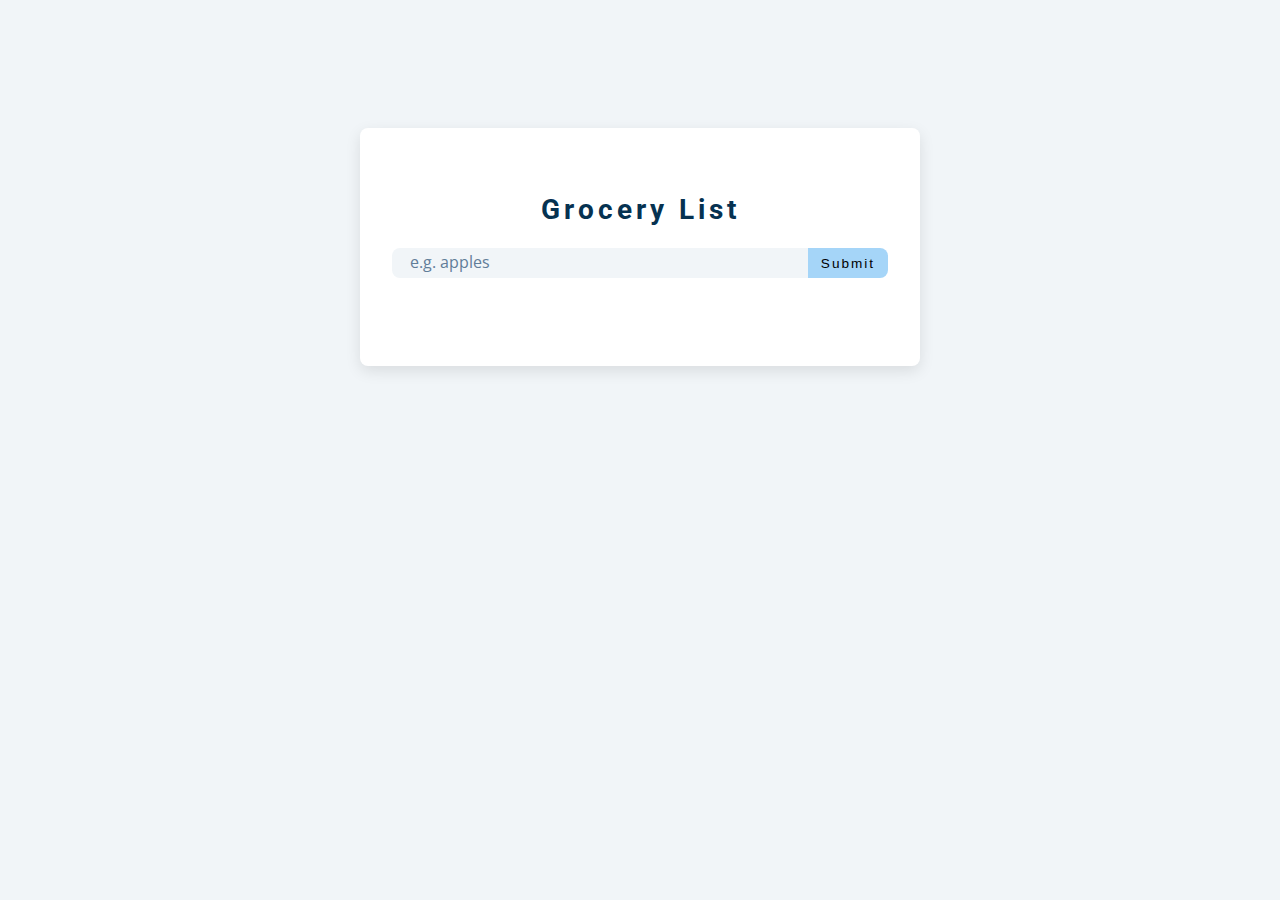
<file: Grocery setup/index.html>
<!DOCTYPE html>
<html lang="en">
  <head>
    <meta charset="UTF-8" />
    <meta name="viewport" content="width=device-width, initial-scale=1.0" />
    <title>Grocery Bud</title>
    <!-- font-awesome -->
    <link
      rel="stylesheet"
      href="https://cdnjs.cloudflare.com/ajax/libs/font-awesome/5.14.0/css/all.min.css"
    />
    <!-- styles -->
    <link rel="stylesheet" href="styles.css" />
  </head>
  <body>
    <section class="section-center">
      <!-- form -->
      <form class="grocery-form">
        <p class="alert"></p>
        <h3>grocery list</h3>
        <div class="form-control">
          <input type="text" id="grocery" placeholder="e.g. apples" />
          <button type="submit" class="submit-btn"> submit </button>
        </div>
      </form>
      <!-- list -->
      <div class="grocery-container">
        <div class="grocery-list"></div>
        <button class="clear-btn"> clear items </button>
      </div>
    </section>
    <!-- javascript -->
    <script src="app.js"></script>
  </body>
</html>
</file>
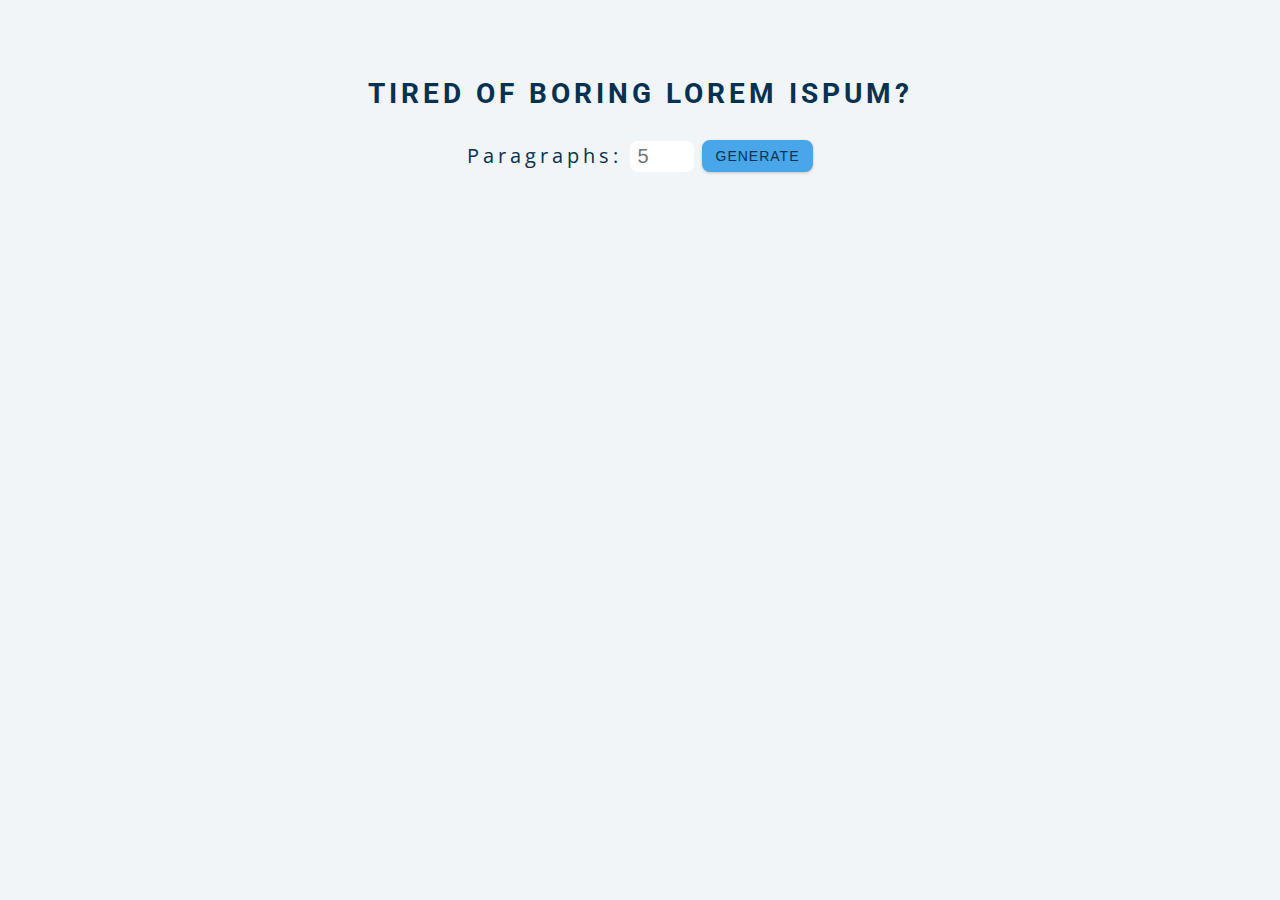
<file: Lorem-ispum setup/index.html>
<!DOCTYPE html>
<html lang="en">
  <head>
    <meta charset="UTF-8" />
    <meta name="viewport" content="width=device-width, initial-scale=1.0" />
    <title>Lorem Ipsum</title>

    <!-- styles -->
    <link rel="stylesheet" href="styles.css" />
  </head>
  <body>
    <section class="section-center">
      <h3>tired of boring lorem ispum?</h3>
      <form class="lorem-form">
        <label for="amount">paragraphs:</label>
        <input type="number" name="amount" id="amount" placeholder="5" />
        <button type="submit" class="btn">generate </button>
      </form>
      <article class="lorem-text"></article>
    </section>
    <!-- javascript -->
    <script src="app.js"></script>
  </body>
</html>
</file>
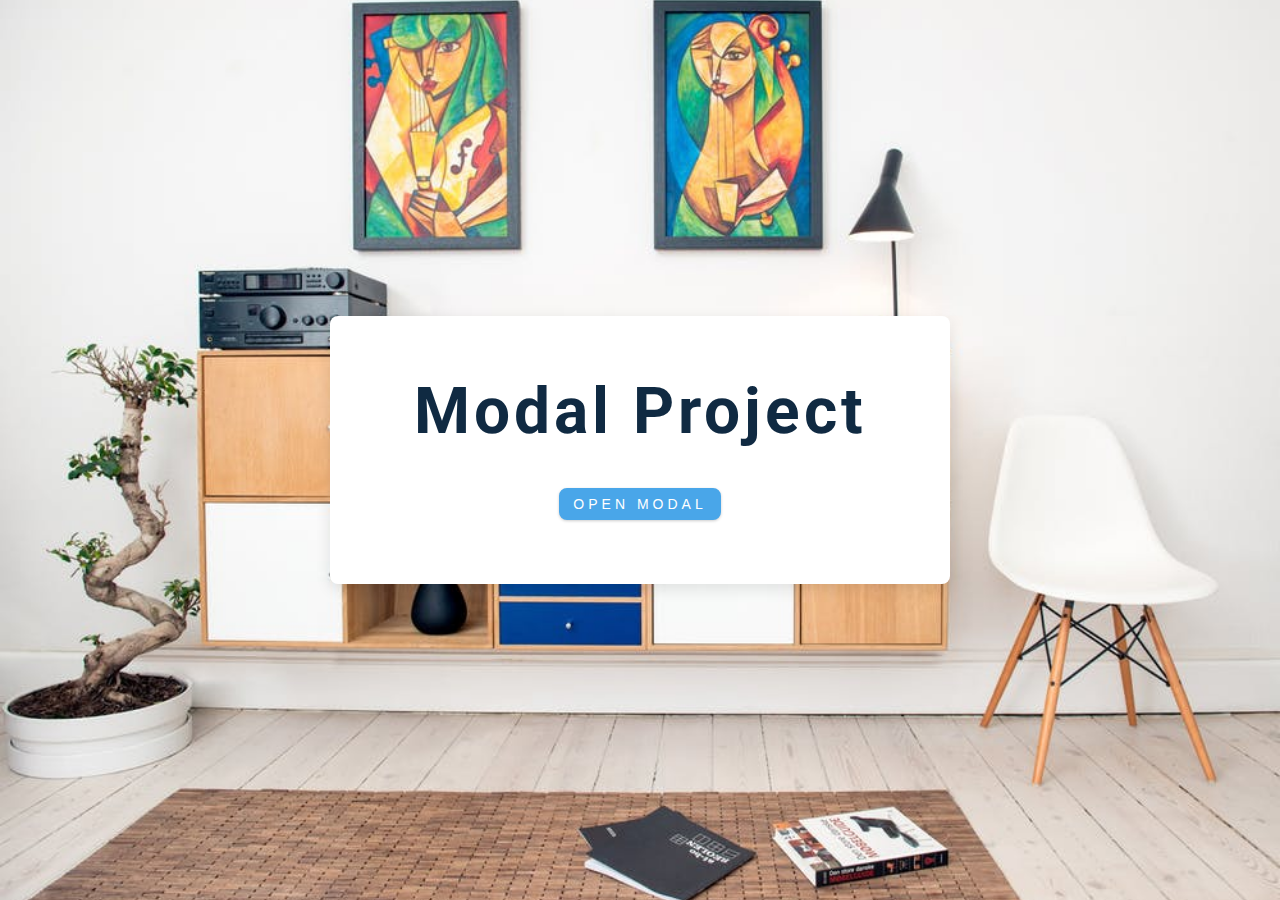
<file: Modal setup/index.html>
<!DOCTYPE html>
<html lang="en">
  <head>
    <meta charset="UTF-8" />
    <meta name="viewport" content="width=device-width, initial-scale=1.0" />
    <title>Modal</title>
    <!-- font-awesome -->
    <link
      rel="stylesheet"
      href="https://cdnjs.cloudflare.com/ajax/libs/font-awesome/5.14.0/css/all.min.css"
    />
    <!-- styles -->
    <link rel="stylesheet" href="styles.css" />
  </head>
  <body>
    <!-- hero -->
    <header class="hero">
      <div class="banner">
        <h1> modal project </h1>
        <button class="btn modal-btn">
          open modal
        </button>
      </div>
    </header>
    <!-- end of hero -->
    <!-- modal -->
    <div class="modal-overlay">
      <div class="modal-container">
       <h3> modal content </h3>
       <button class="close-btn">
         <i class="fas fa-times"></i>
       </button>
      </div>
    </div>
    <!-- javascript -->
    <script src="app.js"></script>
  </body>
</html>
</file>
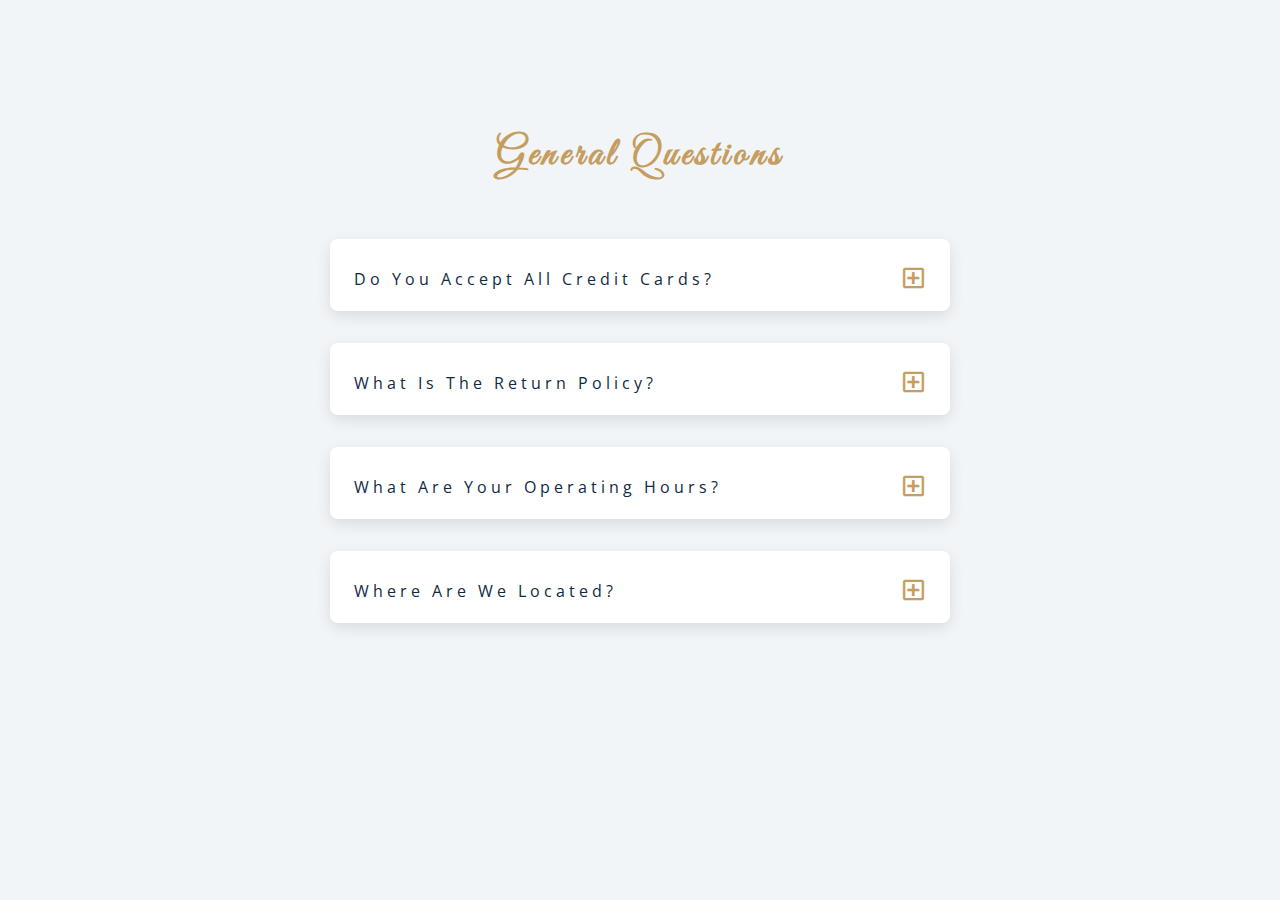
<file: Questions setup/index.html>
<!DOCTYPE html>
<html lang="en">
  <head>
    <meta charset="UTF-8" />
    <meta name="viewport" content="width=device-width, initial-scale=1.0" />
    <title>Q & A</title>
    <!-- font-awesome -->
    <link
      rel="stylesheet"
      href="https://cdnjs.cloudflare.com/ajax/libs/font-awesome/5.14.0/css/all.min.css"
    />
    <!-- extra fonts -->
    <link
      href="https://fonts.googleapis.com/css?family=Great+Vibes&display=swap"
      rel="stylesheet"
    />
    <!-- styles -->
    <link rel="stylesheet" href="styles.css" />
  </head>
  <body>
    <section class="questions">
      <!-- title -->
      <div class="title">
        <h2> general questions </h2>
      </div>
      <!-- questions -->
      <div class="section-center">
        <!-- single questions -->
        <article class="question">
        <!-- question title-->
          <div class="question-title">
         <p>Do you accept all credit cards?</p>
         <button type="button" class="question-btn">
           <span class="plus-icon">
             <i class="far fa-plus-square"></i>
           </span>
           <span class="minus-icon">
             <i class="far fa-minus-square"></i>
           </span>
         </button>
         </div>
         <div class="question-text">
           <p> We only accept major credit cards. Call us to see if you card is valid.</p>
         </div>
         </article>
        <!-- end single questions -->
             <!-- single questions -->
             <article class="question">
              <!-- question title-->
                <div class="question-title">
               <p>What is the return policy?</p>
               <button type="button" class="question-btn">
                 <span class="plus-icon">
                   <i class="far fa-plus-square"></i>
                 </span>
                 <span class="minus-icon">
                   <i class="far fa-minus-square"></i>
                 </span>
               </button>
               </div>
               <div class="question-text">
                 <p> Anything purchased from us can be returned within 60 days as long as it is not used, and has the original tags.</p>
               </div>
               </article>
              <!-- end single questions -->
                   <!-- single questions -->
        <article class="question">
          <!-- question title-->
            <div class="question-title">
           <p>What are your operating hours?</p>
           <button type="button" class="question-btn">
             <span class="plus-icon">
               <i class="far fa-plus-square"></i>
             </span>
             <span class="minus-icon">
               <i class="far fa-minus-square"></i>
             </span> 
           </button>
           </div>
           <div class="question-text">
             <p>Monday-Friday: 9am-5pm <br> Saturday & Sunday: 10am-2pm</p>
           </div>
           </article>
          <!-- end single questions -->
          <!-- single questions -->
        <article class="question">
          <!-- question title-->
            <div class="question-title">
           <p>Where are we located?</p>
           <button type="button" class="question-btn">
             <span class="plus-icon">
               <i class="far fa-plus-square"></i>
             </span>
             <span class="minus-icon">
               <i class="far fa-minus-square"></i>
             </span> 
           </button>
           </div>
           <div class="question-text">
             <p>We are located at 1234 ABC Street in Delta, B.C.</p>
           </div>
           </article>
          <!-- end single questions -->
      </div>
    </section>
    <!-- javascript -->
    <script src="app.js"></script>
  </body>
</html>
</file>
<file: Grocery setup/styles.css>
/*
=============== 
Fonts
===============
*/
@import url("https://fonts.googleapis.com/css?family=Open+Sans|Roboto:400,700&display=swap");

/*
=============== 
Variables
===============
*/

:root {
  /* dark shades of primary color*/
  --clr-primary-1: hsl(205, 86%, 17%);
  --clr-primary-2: hsl(205, 77%, 27%);
  --clr-primary-3: hsl(205, 72%, 37%);
  --clr-primary-4: hsl(205, 63%, 48%);
  /* primary/main color */
  --clr-primary-5: #49a6e9;
  /* lighter shades of primary color */
  --clr-primary-6: hsl(205, 89%, 70%);
  --clr-primary-7: hsl(205, 90%, 76%);
  --clr-primary-8: hsl(205, 86%, 81%);
  --clr-primary-9: hsl(205, 90%, 88%);
  --clr-primary-10: hsl(205, 100%, 96%);
  /* darkest grey - used for headings */
  --clr-grey-1: hsl(209, 61%, 16%);
  --clr-grey-2: hsl(211, 39%, 23%);
  --clr-grey-3: hsl(209, 34%, 30%);
  --clr-grey-4: hsl(209, 28%, 39%);
  /* grey used for paragraphs */
  --clr-grey-5: hsl(210, 22%, 49%);
  --clr-grey-6: hsl(209, 23%, 60%);
  --clr-grey-7: hsl(211, 27%, 70%);
  --clr-grey-8: hsl(210, 31%, 80%);
  --clr-grey-9: hsl(212, 33%, 89%);
  --clr-grey-10: hsl(210, 36%, 96%);
  --clr-white: #fff;
  --clr-red-dark: hsl(360, 67%, 44%);
  --clr-red-light: hsl(360, 71%, 66%);
  --clr-green-dark: hsl(125, 67%, 44%);
  --clr-green-light: hsl(125, 71%, 66%);
  --clr-black: #222;
  --ff-primary: "Roboto", sans-serif;
  --ff-secondary: "Open Sans", sans-serif;
  --transition: all 0.3s linear;
  --spacing: 0.25rem;
  --radius: 0.5rem;
  --light-shadow: 0 5px 15px rgba(0, 0, 0, 0.1);
  --dark-shadow: 0 5px 15px rgba(0, 0, 0, 0.2);
  --max-width: 1170px;
  --fixed-width: 620px;
}
/*
=============== 
Global Styles
===============
*/

*,
::after,
::before {
  margin: 0;
  padding: 0;
  box-sizing: border-box;
}
body {
  font-family: var(--ff-secondary);
  background: var(--clr-grey-10);
  color: var(--clr-grey-1);
  line-height: 1.5;
  font-size: 0.875rem;
}
ul {
  list-style-type: none;
}
a {
  text-decoration: none;
}
img:not(.logo) {
  width: 100%;
}
img {
  display: block;
}

h1,
h2,
h3,
h4 {
  letter-spacing: var(--spacing);
  text-transform: capitalize;
  line-height: 1.25;
  margin-bottom: 0.75rem;
  font-family: var(--ff-primary);
}
h1 {
  font-size: 3rem;
}
h2 {
  font-size: 2rem;
}
h3 {
  font-size: 1.25rem;
}
h4 {
  font-size: 0.875rem;
}
p {
  margin-bottom: 1.25rem;
  color: var(--clr-grey-5);
}
@media screen and (min-width: 800px) {
  h1 {
    font-size: 4rem;
  }
  h2 {
    font-size: 2.5rem;
  }
  h3 {
    font-size: 1.75rem;
  }
  h4 {
    font-size: 1rem;
  }
  body {
    font-size: 1rem;
  }
  h1,
  h2,
  h3,
  h4 {
    line-height: 1;
  }
}
/*  global classes */

.btn {
  text-transform: uppercase;
  background: transparent;
  color: var(--clr-black);
  padding: 0.375rem 0.75rem;
  letter-spacing: var(--spacing);
  display: inline-block;
  transition: var(--transition);
  font-size: 0.875rem;
  border: 2px solid var(--clr-black);
  cursor: pointer;
  box-shadow: 0 1px 3px rgba(0, 0, 0, 0.2);
  border-radius: var(--radius);
}
.btn:hover {
  color: var(--clr-white);
  background: var(--clr-black);
}
/* section */
.section {
  padding: 5rem 0;
}

.section-center {
  width: 90vw;
  margin: 0 auto;
  max-width: 35rem;
  margin-top: 8rem;
}
@media screen and (min-width: 992px) {
  .section-center {
    width: 95vw;
  }
}
main {
  min-height: 100vh;
  display: grid;
  place-items: center;
}
/*
=============== 
Grocery List
===============
*/
.section-center {
  background: var(--clr-white);
  border-radius: var(--radius);
  box-shadow: var(--light-shadow);
  transition: var(--transition);
  padding: 2rem;
}
.section-center:hover {
  box-shadow: var(--dark-shadow);
}
.alert {
  margin-bottom: 1rem;
  height: 1.25rem;
  display: grid;
  align-items: center;
  text-align: center;
  font-size: 0.7rem;
  border-radius: 0.25rem;
  letter-spacing: var(--spacing);
  text-transform: capitalize;
}
.alert-danger {
  color: #721c24;
  background: #f8d7da;
}
.alert-success {
  color: #155724;
  background: #d4edda;
}
.grocery-form h3 {
  color: var(--clr-primary-1);
  margin-bottom: 1.5rem;
  text-align: center;
}
.form-control {
  display: flex;
  justify-content: center;
}
#grocery {
  padding: 0.25rem;
  padding-left: 1rem;
  background: var(--clr-grey-10);
  border-top-left-radius: var(--radius);
  border-bottom-left-radius: var(--radius);
  border-color: transparent;
  font-size: 1rem;
  flex: 1 0 auto;
  color: var(--clr-grey-5);
}
#grocery::placeholder {
  font-family: var(--ff-secondary);
  color: var(--clr-grey-5);
}
.submit-btn {
  background: var(--clr-primary-8);
  border-color: transparent;
  flex: 0 0 5rem;
  display: grid;
  align-items: center;
  padding: 0.25rem;
  text-transform: capitalize;
  letter-spacing: 2px;
  border-top-right-radius: var(--radius);
  border-bottom-right-radius: var(--radius);
  cursor: pointer;
  content: var(--clr-primary-5);
  transition: var(--transition);
  font-size: 0.85rem;
}
.submit-btn:hover {
  background: var(--clr-primary-5);
  color: var(--clr-white);
}

.grocery-container {
  margin-top: 2rem;
  transition: var(--transition);
  visibility: hidden;
}
.show-container {
  visibility: visible;
}
.grocery-item {
  display: flex;
  align-items: center;
  justify-content: space-between;
  margin-bottom: 0.5rem;
  transition: var(--transition);
  padding: 0.25rem 1rem;
  border-radius: var(--radius);
  text-transform: capitalize;
}
.grocery-item:hover {
  color: var(--clr-grey-5);
  background: var(--clr-grey-10);
}
.grocery-item:hover .title {
  color: var(--clr-grey-5);
}
.title {
  margin-bottom: 0;
  color: var(--clr-grey-1);
  letter-spacing: 2px;
  transition: var(--transition);
}
.edit-btn,
.delete-btn {
  background: transparent;
  border-color: transparent;
  cursor: pointer;
  font-size: 0.7rem;
  margin: 0 0.15rem;
  transition: var(--transition);
}
.edit-btn {
  color: var(--clr-green-light);
}
.edit-btn:hover {
  color: var(--clr-green-dark);
}
.delete-btn {
  color: var(--clr-red-light);
}
.delete-btn:hover {
  color: var(--clr-red-dark);
}
.clear-btn {
  text-transform: capitalize;
  width: 10rem;
  height: 1.5rem;
  display: grid;
  align-items: center;
  background: transparent;
  border-color: transparent;
  color: var(--clr-red-light);
  margin: 0 auto;
  font-size: 0.85rem;
  letter-spacing: var(--spacing);
  cursor: pointer;
  transition: var(--transition);
  margin-top: 1.25rem;
}
.clear-btn:hover {
  color: var(--clr-red-dark);
}
</file>
<file: Lorem-ispum setup/styles.css>
/*
=============== 
Fonts
===============
*/
@import url("https://fonts.googleapis.com/css?family=Open+Sans|Roboto:400,700&display=swap");

/*
=============== 
Variables
===============
*/

:root {
  /* dark shades of primary color*/
  --clr-primary-1: hsl(205, 86%, 17%);
  --clr-primary-2: hsl(205, 77%, 27%);
  --clr-primary-3: hsl(205, 72%, 37%);
  --clr-primary-4: hsl(205, 63%, 48%);
  /* primary/main color */
  --clr-primary-5: #49a6e9;
  /* lighter shades of primary color */
  --clr-primary-6: hsl(205, 89%, 70%);
  --clr-primary-7: hsl(205, 90%, 76%);
  --clr-primary-8: hsl(205, 86%, 81%);
  --clr-primary-9: hsl(205, 90%, 88%);
  --clr-primary-10: hsl(205, 100%, 96%);
  /* darkest grey - used for headings */
  --clr-grey-1: hsl(209, 61%, 16%);
  --clr-grey-2: hsl(211, 39%, 23%);
  --clr-grey-3: hsl(209, 34%, 30%);
  --clr-grey-4: hsl(209, 28%, 39%);
  /* grey used for paragraphs */
  --clr-grey-5: hsl(210, 22%, 49%);
  --clr-grey-6: hsl(209, 23%, 60%);
  --clr-grey-7: hsl(211, 27%, 70%);
  --clr-grey-8: hsl(210, 31%, 80%);
  --clr-grey-9: hsl(212, 33%, 89%);
  --clr-grey-10: hsl(210, 36%, 96%);
  --clr-white: #fff;
  --clr-red-dark: hsl(360, 67%, 44%);
  --clr-red-light: hsl(360, 71%, 66%);
  --clr-green-dark: hsl(125, 67%, 44%);
  --clr-green-light: hsl(125, 71%, 66%);
  --clr-black: #222;
  --ff-primary: "Roboto", sans-serif;
  --ff-secondary: "Open Sans", sans-serif;
  --transition: all 0.3s linear;
  --spacing: 0.25rem;
  --radius: 0.5rem;
  --light-shadow: 0 5px 15px rgba(0, 0, 0, 0.1);
  --dark-shadow: 0 5px 15px rgba(0, 0, 0, 0.2);
  --max-width: 1170px;
  --fixed-width: 620px;
}
/*
=============== 
Global Styles
===============
*/

*,
::after,
::before {
  margin: 0;
  padding: 0;
  box-sizing: border-box;
}
body {
  font-family: var(--ff-secondary);
  background: var(--clr-grey-10);
  color: var(--clr-grey-1);
  line-height: 1.5;
  font-size: 0.875rem;
}
ul {
  list-style-type: none;
}
a {
  text-decoration: none;
}
img:not(.logo) {
  width: 100%;
}
img {
  display: block;
}

h1,
h2,
h3,
h4 {
  letter-spacing: var(--spacing);
  text-transform: capitalize;
  line-height: 1.25;
  margin-bottom: 0.75rem;
  font-family: var(--ff-primary);
}
h1 {
  font-size: 3rem;
}
h2 {
  font-size: 2rem;
}
h3 {
  font-size: 1.25rem;
}
h4 {
  font-size: 0.875rem;
}
p {
  margin-bottom: 1.25rem;
  color: var(--clr-grey-5);
}
@media screen and (min-width: 800px) {
  h1 {
    font-size: 4rem;
  }
  h2 {
    font-size: 2.5rem;
  }
  h3 {
    font-size: 1.75rem;
  }
  h4 {
    font-size: 1rem;
  }
  body {
    font-size: 1rem;
  }
  h1,
  h2,
  h3,
  h4 {
    line-height: 1;
  }
}
/*  global classes */

.btn {
  text-transform: uppercase;
  background: var(--clr-primary-5);
  color: var(--clr-primary-1);
  padding: 0.375rem 0.75rem;
  letter-spacing: 1px;
  display: inline-block;
  transition: var(--transition);
  font-size: 0.875rem;
  border: 2px solid var(--clr-primary-5);
  cursor: pointer;
  box-shadow: 0 1px 3px rgba(0, 0, 0, 0.2);
  border-radius: var(--radius);
}
.btn:hover {
  color: var(--clr-primary-5);
  background: var(--clr-primary-8);
  border-color: var(--clr-primary-8);
}
/* section */
.section {
  padding: 5rem 0;
}

.section-center {
  width: 90vw;
  margin: 0 auto;
  max-width: 40rem;
  margin-top: 5rem;
  text-align: center;
}
@media screen and (min-width: 992px) {
  .section-center {
    width: 95vw;
  }
}
main {
  min-height: 100vh;
  display: grid;
  place-items: center;
}
/*
=============== 
Lorem Ipsum
===============
*/
h3 {
  text-transform: uppercase;
  color: var(--clr-primary-1);
}
.lorem-form {
  text-transform: capitalize;
  letter-spacing: var(--spacing);
  margin-top: 2rem;
  margin-bottom: 4rem;
  display: flex;
  justify-content: center;
  align-items: center;
}
label {
  font-size: 1.25rem;
  color: var(--clr-primary-1);
}
input {
  padding: 0.25rem 0.5rem;

  width: 4rem;
  border-radius: var(--radius);
  border: none;
  margin: 0 0.5rem;
  font-size: 1.25rem;
}
button {
  background: var(--clr-primary-10);
}
.result {
  margin-bottom: 2rem;
}
</file>
<file: Modal setup/styles.css>
/*
=============== 
Fonts
===============
*/
@import url("https://fonts.googleapis.com/css?family=Open+Sans|Roboto:400,700&display=swap");

/*
=============== 
Variables
===============
*/

:root {
  /* dark shades of primary color*/
  --clr-primary-1: hsl(205, 86%, 17%);
  --clr-primary-2: hsl(205, 77%, 27%);
  --clr-primary-3: hsl(205, 72%, 37%);
  --clr-primary-4: hsl(205, 63%, 48%);
  /* primary/main color */
  --clr-primary-5: #49a6e9;
  /* --clr-primary-5: rgb(73, 166, 233); */
  /* lighter shades of primary color */
  --clr-primary-6: hsl(205, 89%, 70%);
  --clr-primary-7: hsl(205, 90%, 76%);
  --clr-primary-8: hsl(205, 86%, 81%);
  --clr-primary-9: hsl(205, 90%, 88%);
  --clr-primary-10: hsl(205, 100%, 96%);
  /* darkest grey - used for headings */
  --clr-grey-1: hsl(209, 61%, 16%);
  --clr-grey-2: hsl(211, 39%, 23%);
  --clr-grey-3: hsl(209, 34%, 30%);
  --clr-grey-4: hsl(209, 28%, 39%);
  /* grey used for paragraphs */
  --clr-grey-5: hsl(210, 22%, 49%);
  --clr-grey-6: hsl(209, 23%, 60%);
  --clr-grey-7: hsl(211, 27%, 70%);
  --clr-grey-8: hsl(210, 31%, 80%);
  --clr-grey-9: hsl(212, 33%, 89%);
  --clr-grey-10: hsl(210, 36%, 96%);
  --clr-white: #fff;
  --clr-red-dark: hsl(360, 67%, 44%);
  --clr-red-light: hsl(360, 71%, 66%);
  --clr-green-dark: hsl(125, 67%, 44%);
  --clr-green-light: hsl(125, 71%, 66%);
  --clr-black: #222;
  --ff-primary: "Roboto", sans-serif;
  --ff-secondary: "Open Sans", sans-serif;
  --transition: all 0.3s linear;
  --spacing: 0.25rem;
  --radius: 0.5rem;
  --light-shadow: 0 5px 15px rgba(0, 0, 0, 0.1);
  --dark-shadow: 0 5px 15px rgba(0, 0, 0, 0.2);
  --max-width: 1170px;
  --fixed-width: 620px;
}
/*
=============== 
Global Styles
===============
*/

*,
::after,
::before {
  margin: 0;
  padding: 0;
  box-sizing: border-box;
}
body {
  font-family: var(--ff-secondary);
  background: var(--clr-grey-10);
  color: var(--clr-grey-1);
  line-height: 1.5;
  font-size: 0.875rem;
}
ul {
  list-style-type: none;
}
a {
  text-decoration: none;
}
img:not(.logo) {
  width: 100%;
}
img {
  display: block;
}

h1,
h2,
h3,
h4 {
  letter-spacing: var(--spacing);
  text-transform: capitalize;
  line-height: 1.25;
  margin-bottom: 0.75rem;
  font-family: var(--ff-primary);
}
h1 {
  font-size: 3rem;
}
h2 {
  font-size: 2rem;
}
h3 {
  font-size: 1.25rem;
}
h4 {
  font-size: 0.875rem;
}
p {
  margin-bottom: 1.25rem;
  color: var(--clr-grey-5);
}
@media screen and (min-width: 800px) {
  h1 {
    font-size: 4rem;
  }
  h2 {
    font-size: 2.5rem;
  }
  h3 {
    font-size: 1.75rem;
  }
  h4 {
    font-size: 1rem;
  }
  body {
    font-size: 1rem;
  }
  h1,
  h2,
  h3,
  h4 {
    line-height: 1;
  }
}
/*  global classes */

.btn {
  text-transform: uppercase;
  background: transparent;
  color: var(--clr-black);
  padding: 0.375rem 0.75rem;
  letter-spacing: var(--spacing);
  display: inline-block;
  transition: var(--transition);
  font-size: 0.875rem;
  border: 2px solid var(--clr-black);
  cursor: pointer;
  box-shadow: 0 1px 3px rgba(0, 0, 0, 0.2);
  border-radius: var(--radius);
}
.btn:hover {
  color: var(--clr-white);
  background: var(--clr-black);
}
/* section */
.section {
  padding: 5rem 0;
}

.section-center {
  width: 90vw;
  margin: 0 auto;
  max-width: 1170px;
}
@media screen and (min-width: 992px) {
  .section-center {
    width: 95vw;
  }
}
main {
  min-height: 100vh;
  display: grid;
  place-items: center;
}
/*
=============== 
Modal
===============
*/
.hero {
  min-height: 100vh;
  background: url("./hero.jpeg") center/cover no-repeat;
  display: grid;
  place-items: center;
}
.banner {
  background: var(--clr-white);
  padding: 4rem 0;
  border-radius: var(--radius);
  box-shadow: var(--light-shadow);
  text-align: center;
  width: 90vw;
  max-width: var(--fixed-width);
}
.modal-btn {
  margin-top: 2rem;
  background: var(--clr-primary-5);
  border-color: var(--clr-primary-5);
  color: var(--clr-white);
}
.modal-btn:hover {
  background: transparent;
  color: var(--clr-primary-5);
}
.modal-overlay {
  position: fixed;
  top: 0;
  left: 0;
  width: 100%;
  height: 100%;
  background: rgba(73, 166, 233, 0.5);
  display: grid;
  place-items: center;
  transition: var(--transition);
  visibility: hidden;
  z-index: -10; 
}
/* OPEN/CLOSE MODAL */
.open-modal {
  visibility: visible;
  z-index: 10;
}
.modal-container {
  background: var(--clr-white);
  border-radius: var(--radius);
  width: 90vw;
  height: 30vh;
  max-width: var(--fixed-width);
  text-align: center;
  display: grid;
  place-items: center;
  position: relative;
}
.close-btn {
  position: absolute;
  top: 1rem;
  right: 1rem;
  font-size: 2rem;
  background: transparent;
  border-color: transparent;
  color: var(--clr-red-dark);
  cursor: pointer;
  transition: var(--transition);
}
.close-btn:hover {
  color: var(--clr-red-light);
  transform: scale(1.3);
}
</file>
<file: Questions setup/styles.css>
/*
=============== 
Fonts
===============
*/
@import url("https://fonts.googleapis.com/css?family=Open+Sans|Roboto:400,700&display=swap");

/*
=============== 
Variables
===============
*/

:root {
  /* dark shades of primary color*/
  --clr-primary-1: hsl(205, 86%, 17%);
  --clr-primary-2: hsl(205, 77%, 27%);
  --clr-primary-3: hsl(205, 72%, 37%);
  --clr-primary-4: hsl(205, 63%, 48%);
  /* primary/main color */
  --clr-primary-5: #49a6e9;
  /* lighter shades of primary color */
  --clr-primary-6: hsl(205, 89%, 70%);
  --clr-primary-7: hsl(205, 90%, 76%);
  --clr-primary-8: hsl(205, 86%, 81%);
  --clr-primary-9: hsl(205, 90%, 88%);
  --clr-primary-10: hsl(205, 100%, 96%);
  /* darkest grey - used for headings */
  --clr-grey-1: hsl(209, 61%, 16%);
  --clr-grey-2: hsl(211, 39%, 23%);
  --clr-grey-3: hsl(209, 34%, 30%);
  --clr-grey-4: hsl(209, 28%, 39%);
  /* grey used for paragraphs */
  --clr-grey-5: hsl(210, 22%, 49%);
  --clr-grey-6: hsl(209, 23%, 60%);
  --clr-grey-7: hsl(211, 27%, 70%);
  --clr-grey-8: hsl(210, 31%, 80%);
  --clr-grey-9: hsl(212, 33%, 89%);
  --clr-grey-10: hsl(210, 36%, 96%);
  --clr-white: #fff;
  --clr-red-dark: hsl(360, 67%, 44%);
  --clr-red-light: hsl(360, 71%, 66%);
  --clr-green-dark: hsl(125, 67%, 44%);
  --clr-green-light: hsl(125, 71%, 66%);
  --clr-gold: #c59d5f;
  --clr-black: #222;
  --ff-primary: "Roboto", sans-serif;
  --ff-secondary: "Open Sans", sans-serif;
  --transition: all 0.3s linear;
  --spacing: 0.25rem;
  --radius: 0.5rem;
  --light-shadow: 0 5px 15px rgba(0, 0, 0, 0.1);
  --dark-shadow: 0 5px 15px rgba(0, 0, 0, 0.2);
  --max-width: 1170px;
  --fixed-width: 620px;
}
/*
=============== 
Global Styles
===============
*/

*,
::after,
::before {
  margin: 0;
  padding: 0;
  box-sizing: border-box;
}
body {
  font-family: var(--ff-secondary);
  background: var(--clr-grey-10);
  color: var(--clr-grey-1);
  line-height: 1.5;
  font-size: 0.875rem;
}
ul {
  list-style-type: none;
}
a {
  text-decoration: none;
}
img:not(.logo) {
  width: 100%;
}
img {
  display: block;
}

h1,
h2,
h3,
h4 {
  letter-spacing: var(--spacing);
  text-transform: capitalize;
  line-height: 1.25;
  margin-bottom: 0.75rem;
  font-family: var(--ff-primary);
}
h1 {
  font-size: 3rem;
}
h2 {
  font-size: 2rem;
}
h3 {
  font-size: 1.25rem;
}
h4 {
  font-size: 0.875rem;
}
p {
  margin-bottom: 1.25rem;
  color: var(--clr-grey-5);
}
@media screen and (min-width: 800px) {
  h1 {
    font-size: 4rem;
  }
  h2 {
    font-size: 2.5rem;
  }
  h3 {
    font-size: 1.75rem;
  }
  h4 {
    font-size: 1rem;
  }
  body {
    font-size: 1rem;
  }
  h1,
  h2,
  h3,
  h4 {
    line-height: 1;
  }
}
/*  global classes */

.btn {
  text-transform: uppercase;
  background: transparent;
  color: var(--clr-black);
  padding: 0.375rem 0.75rem;
  letter-spacing: var(--spacing);
  display: inline-block;
  transition: var(--transition);
  font-size: 0.875rem;
  border: 2px solid var(--clr-black);
  cursor: pointer;
  box-shadow: 0 1px 3px rgba(0, 0, 0, 0.2);
  border-radius: var(--radius);
}
.btn:hover {
  color: var(--clr-white);
  background: var(--clr-black);
}
/* section */
.section {
  padding: 5rem 0;
}

.section-center {
  width: 90vw;
  margin: 0 auto;
  max-width: 1170px;
}
@media screen and (min-width: 992px) {
  .section-center {
    width: 95vw;
  }
}
main {
  min-height: 100vh;
  display: grid;
  place-items: center;
}
/*
=============== 
Questions
===============
*/
.title {
  margin-top: 15vh;
  margin-bottom: 4rem;
}
.title h2 {
  color: var(--clr-gold);
  font-family: "Great Vibes", cursive;
  text-align: center;
}
.section-center {
  max-width: var(--fixed-width);
}
.question {
  background: var(--clr-white);
  border-radius: var(--radius);
  box-shadow: var(--light-shadow);
  padding: 1.5rem 1.5rem 0 1.5rem;
  margin-bottom: 2rem;
}
.question-title {
  display: flex;
  justify-content: space-between;
  align-items: center;
  text-transform: capitalize;
  padding-bottom: 1rem;
}
.question-title p {
  margin-bottom: 0;
  letter-spacing: var(--spacing);
  color: var(--clr-grey-1);
}
.question-btn {
  font-size: 1.5rem;
  background: transparent;
  border-color: transparent;
  cursor: pointer;
  color: var(--clr-gold);
  transition: var(--transition);
}
.question-btn:hover {
  transform: rotate(90deg);
}
.question-text {
  padding: 1rem 0 1.5rem 0;
  border-top: 1px solid rgba(0, 0, 0, 0.2);
}
.question-text p {
  margin-bottom: 0;
}
/* hide text */
.question-text {
  display: none;
}
.show-text .question-text {
  display: block;
}
.minus-icon {
  display: none;
}
.show-text .minus-icon {
  display: inline;
}
.show-text .plus-icon {
  display: none;
}
</file>
